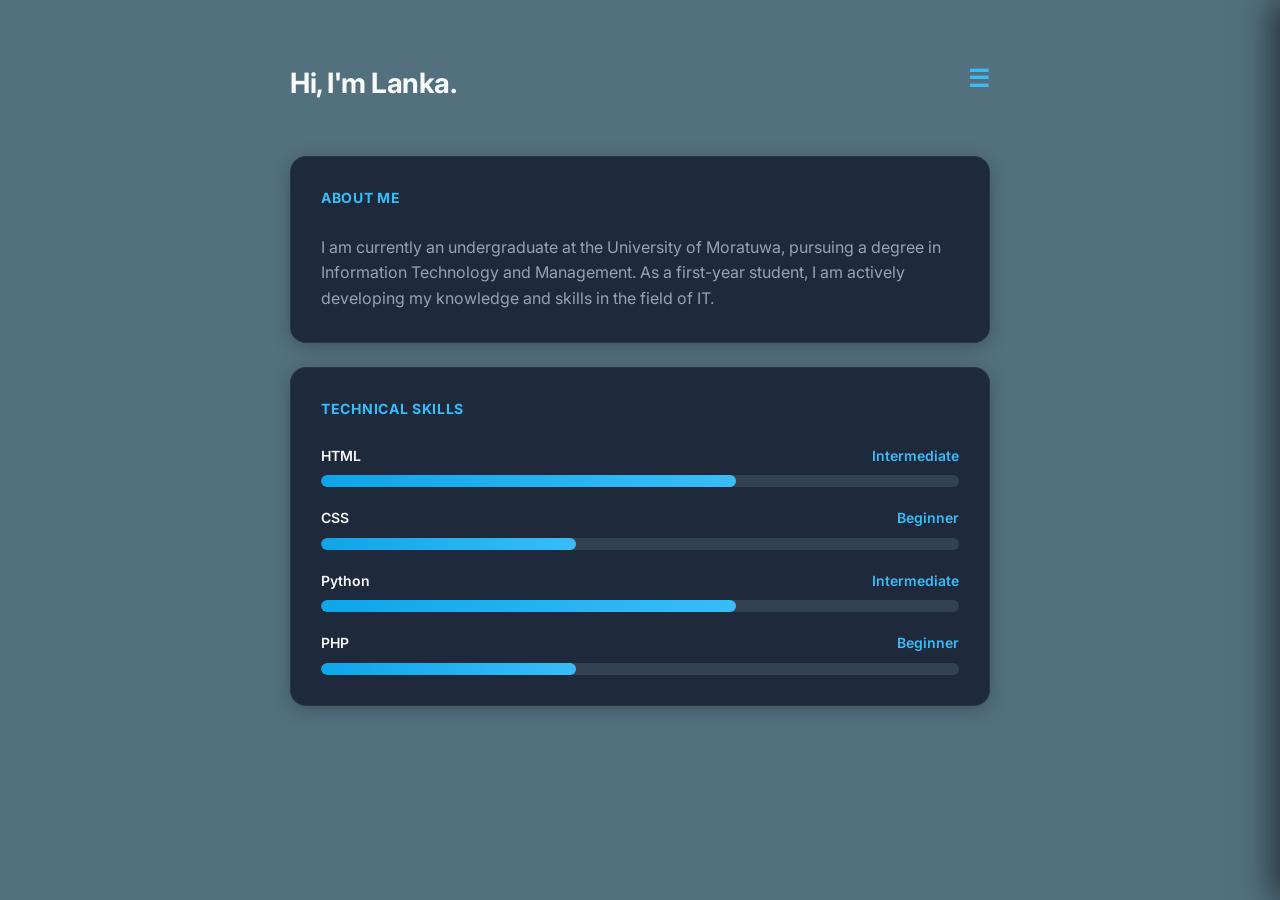
<file: portfolio/index.html>
<!DOCTYPE html>
<html lang="en">
<head>
    <meta charset="UTF-8">
    <meta name="viewport" content="width=device-width, initial-scale=1.0">
    <title>Lanka | Portfolio</title>
    <link href="https://fonts.googleapis.com/css2?family=Inter:wght@400;600;700&display=swap" rel="stylesheet">
    
    <link rel="stylesheet" href="index.css">
</head>
<body>

    <input type="checkbox" id="menu-toggle">

    <nav class="nav-menu">
        
        <a href="blog.html">Blog</a>
        <a href="conatc.html">Contact</a>
    </nav>

    <div class="container">
        <header class="navbar">
            <h1>Hi, I'm Lanka.</h1>
            <label for="menu-toggle" class="hamburger-label">&#9776;</label>
        </header>

        <main>
            <section class="card">
                <h2>About Me</h2>
                <p>I am currently an undergraduate at the University of Moratuwa, pursuing a degree in Information Technology and Management. As a first-year student, I am actively developing my knowledge and skills in the field of IT.</p>
            </section>

            <section class="card">
                <h2>Technical Skills</h2>
                <div class="skills-container">
                    
                    <div class="skill-item">
                        <div class="skill-info">
                            <span class="skill-name">HTML</span>
                            <span class="skill-level">Intermediate</span>
                        </div>
                        <div class="progress-bar-bg">
                            <div class="progress-bar-fill w-intermediate"></div>
                        </div>
                    </div>

                    <div class="skill-item">
                        <div class="skill-info">
                            <span class="skill-name">CSS</span>
                            <span class="skill-level">Beginner</span>
                        </div>
                        <div class="progress-bar-bg">
                            <div class="progress-bar-fill w-beginner"></div>
                        </div>
                    </div>

                    <div class="skill-item">
                        <div class="skill-info">
                            <span class="skill-name">Python</span>
                            <span class="skill-level">Intermediate</span>
                        </div>
                        <div class="progress-bar-bg">
                            <div class="progress-bar-fill w-intermediate"></div>
                        </div>
                    </div>

                    <div class="skill-item">
                        <div class="skill-info">
                            <span class="skill-name">PHP</span>
                            <span class="skill-level">Beginner</span>
                        </div>
                        <div class="progress-bar-bg">
                            <div class="progress-bar-fill w-beginner"></div>
                        </div>
                    </div>

                </div>
            </section>
        </main>
    </div>

</body>
</html>
</file>
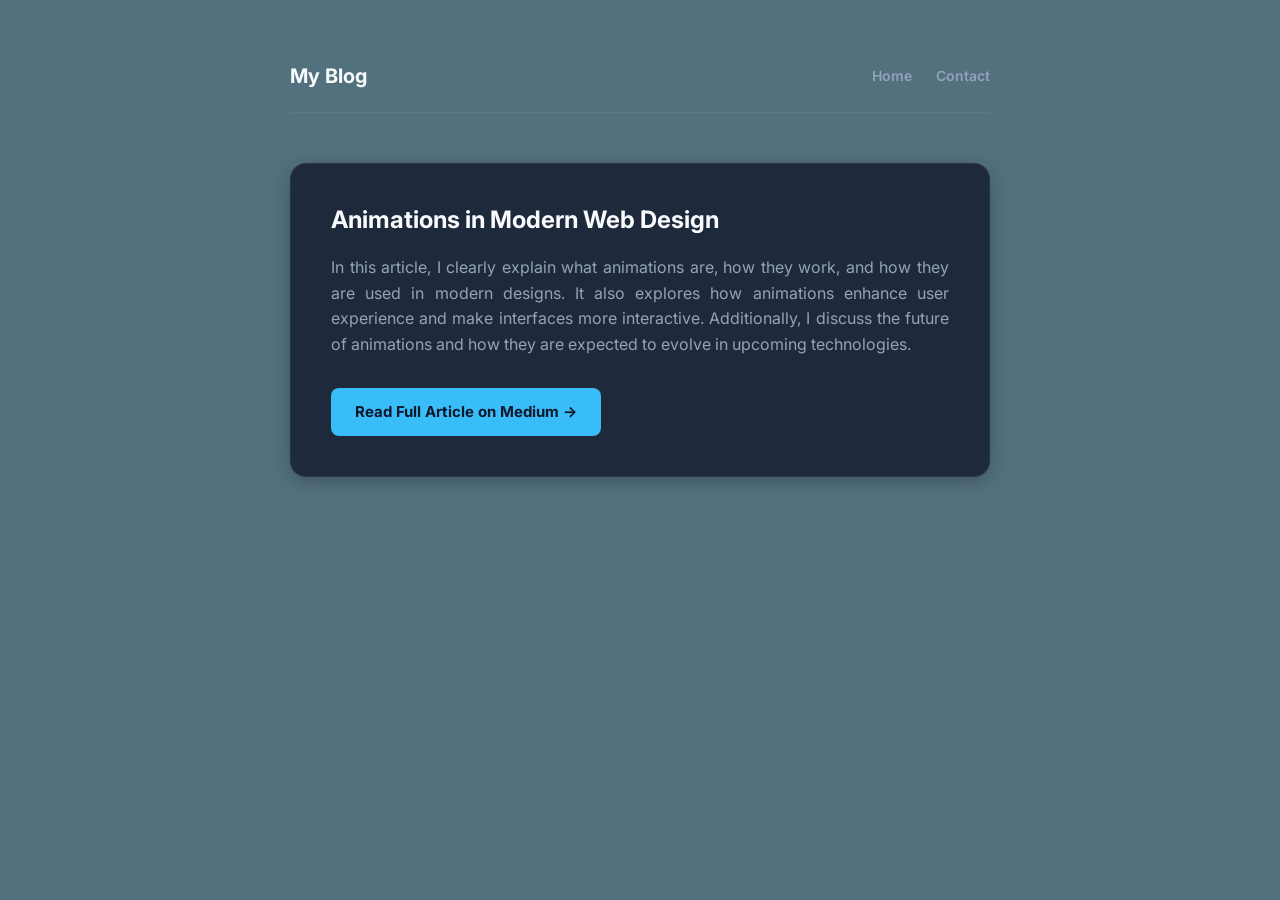
<file: portfolio/blog.html>
<!DOCTYPE html>
<html lang="en">
<head>
    <meta charset="UTF-8">
    <meta name="viewport" content="width=device-width, initial-scale=1.0">
    <title>Lanka | Blog Article</title>
    <link href="https://fonts.googleapis.com/css2?family=Inter:wght@400;600;700&display=swap" rel="stylesheet">
    
    <link rel="stylesheet" href="blog.css">
</head>
<body>

    <div class="container">
        <header class="blog-navbar">
            <h1>My Blog</h1>
            <nav class="nav-links">
                <a href="index.html">Home</a>
                <a href="conatc.html">Contact</a>
            </nav>
        </header>

        <main>
            <article class="article-card">
                <h2>Animations in Modern Web Design</h2>
                
                <p>
                    In this article, I clearly explain what animations are, how they work, and how they are used in modern designs. 
                    It also explores how animations enhance user experience and make interfaces more interactive. 
                    Additionally, I discuss the future of animations and how they are expected to evolve in upcoming technologies.
                </p>

                <a href="https://medium.com/@sandunilanka2005/animations-6e96d61ba025" target="_blank" class="btn-medium">
                    Read Full Article on Medium &rarr;
                </a>
            </article>
        </main>
    </div>
    
</body>
</html>
</file>
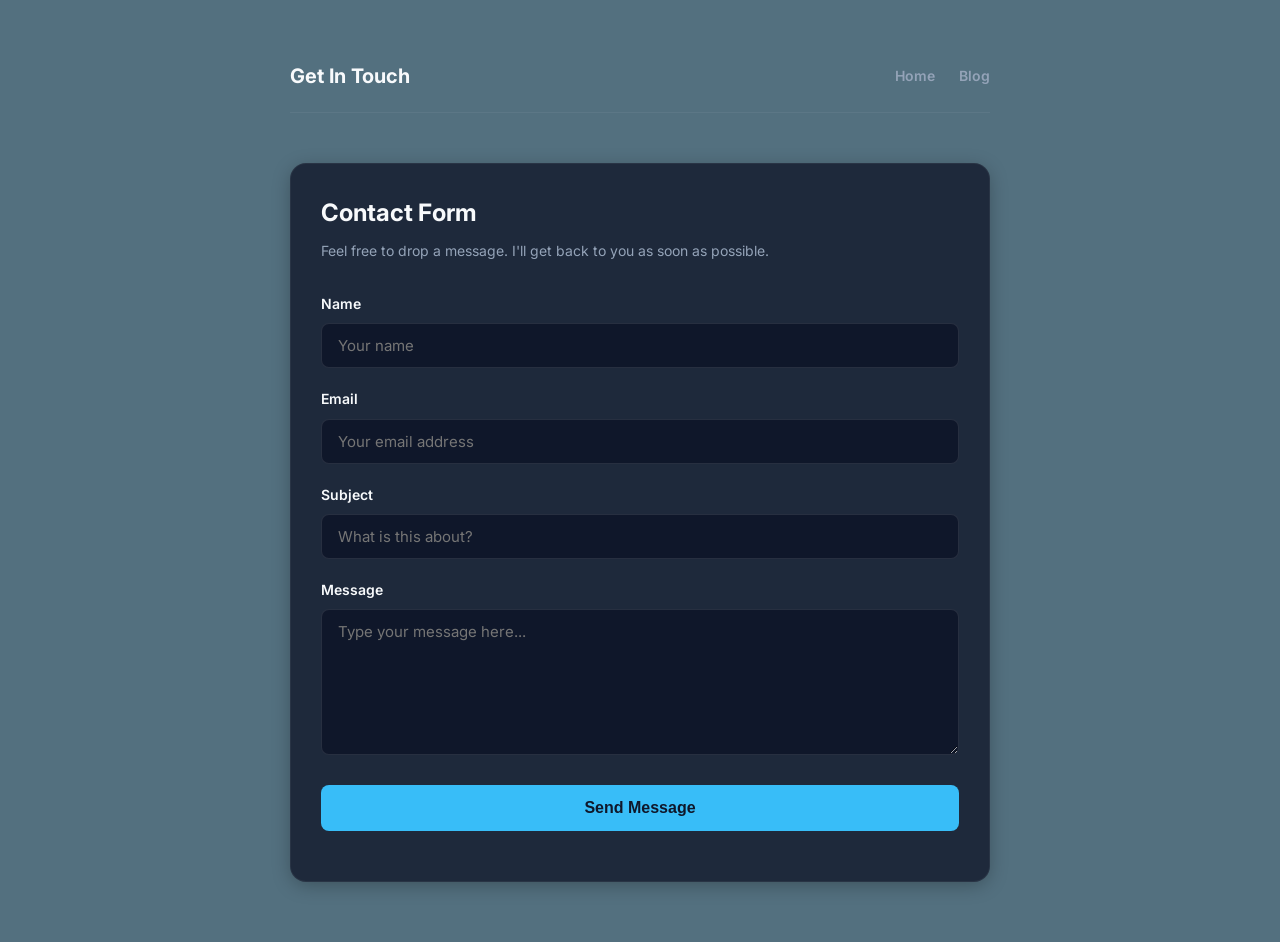
<file: portfolio/conatc.html>
<!DOCTYPE html>
<html lang="en">
<head>
    <meta charset="UTF-8">
    <meta name="viewport" content="width=device-width, initial-scale=1.0">
    <title>Lanka | Contact</title>
    <link href="https://fonts.googleapis.com/css2?family=Inter:wght@400;600;700&display=swap" rel="stylesheet">
    
    <link rel="stylesheet" href="contact.css">
</head>
<body>

    <div class="container">
        <header class="blog-navbar"> <h1>Get In Touch</h1>
            <nav class="nav-links">
                <a href="index.html">Home</a>
                <a href="blog.html">Blog</a>
            </nav>
        </header>

        <main>
            <div class="contact-card">
                <h2>Contact Form</h2>
                <p class="subtitle">Feel free to drop a message. I'll get back to you as soon as possible.</p>
                
                <form onsubmit="sendform(event)">
                    <label for="name">Name</label>
                    <input type="text" id="name" name="name" required placeholder="Your name">
                    
                    <label for="email">Email</label>
                    <input type="email" id="email" name="email" required placeholder="Your email address">

                    <label for="subject">Subject</label>
                    <input type="text" id="subject" name="subject" required placeholder="What is this about?">

                    <label for="message">Message</label>
                    <textarea id="message" name="message" required placeholder="Type your message here..."></textarea>

                    <button type="submit">Send Message</button>
                </form>

                <p id="output"></p>
            </div>
        </main>
    </div>

    <script src="script.js"></script>
    
</body>
</html>
</file>
<file: portfolio/index.css>
:root {
    --bg-color:rgb(83, 112, 127);      
    --card-bg: #1E293B;       
    --text-main: #F8FAFC;      
    --text-muted: #94A3B8;     
    --accent: #38BDF8;         
    --menu-bg: #0B0F19;        
    --progress-bg: #334155;    
    --input-bg: #0F172A;       
}

body {
    font-family: 'Inter', sans-serif;
    background-color: var(--bg-color);
    color: var(--text-main);
    margin: 0;
    padding: 0;
    line-height: 1.6;
    overflow-x: hidden;
}

.container {
    max-width: 700px;         /* align width in all pages */
    margin: 0 auto;
    padding: 60px 20px;
}

.card, .article-card, .contact-card {
    background: var(--card-bg);
    padding: 30px;
    border-radius: 16px;
    box-shadow: 0 4px 20px -2px rgba(0, 0, 0, 0.3);
    border: 1px solid rgba(255, 255, 255, 0.05);
    margin-bottom: 24px;      
}


#menu-toggle { 
    display: none; /* hide Checkbox */
}

.hamburger-label { 
    font-size: 24px; 
    cursor: pointer; 
    color: var(--accent);
    z-index: 1001;
    transition: color 0.2s;
}

.nav-menu {
    position: fixed; 
    top: 0; 
    right: -300px; 
    width: 300px; 
    height: 100vh;
    background-color: var(--menu-bg); 
    padding: 80px 30px;
    box-sizing: border-box;
    transition: right 0.4s cubic-bezier(0.16, 1, 0.3, 1); 
    z-index: 1000;
    box-shadow: -10px 0 30px rgba(0,0,0,0.5);
}


#menu-toggle:checked ~ .nav-menu { 
    right: 0; 
}

/*when the menunis open shows ✕ (Close) instead of hamburger icon */
#menu-toggle:checked ~ .container .navbar .hamburger-label::before {
    content: "\2715"; 
    color: var(--text-main);
    position: fixed;
    font-size: 24px;
}

/*hide ☰  */
#menu-toggle:checked ~ .container .navbar .hamburger-label {
    color: transparent;
}


.nav-menu a {
    display: block; 
    color: var(--text-muted); 
    text-decoration: none;
    font-size: 18px; 
    padding: 15px 0; 
    border-bottom: 1px solid #1E293B;
    transition: 0.2s;
}

.nav-menu a:hover {
    color: white;
    padding-left: 10px;
}
.navbar {
    display: flex;
    justify-content: space-between;
    align-items: center;
    margin-bottom: 50px;
}

.navbar h1 {
    font-size: 28px;
    font-weight: 700;
    margin: 0;
    letter-spacing: -0.5px;
    color: var(--text-main);
}

.card h2 {
    font-size: 14px;
    text-transform: uppercase;
    letter-spacing: 0.05em;
    color: var(--accent);
    margin-top: 0;
    margin-bottom: 25px;
}

.card p { color: var(--text-muted); margin: 0; }

/* Skills Graph Layout */
.skills-container { display: flex; flex-direction: column; gap: 20px; }
.skill-item { display: flex; flex-direction: column; gap: 8px; }
.skill-info { display: flex; justify-content: space-between; font-size: 14px; font-weight: 600; }
.skill-name { color: var(--text-main); }
.skill-level { color: var(--accent); }
.progress-bar-bg { width: 100%; height: 12px; background-color: var(--progress-bg); border-radius: 9999px; overflow: hidden; }
.progress-bar-fill { height: 100%; border-radius: 9999px; background: linear-gradient(90deg, #0ea5e9, var(--accent)); }
.w-intermediate { width: 65%; }
.w-beginner { width: 40%; }


.blog-navbar {
    display: flex;
    justify-content: space-between;
    align-items: center;
    margin-bottom: 50px;
    border-bottom: 1px solid rgba(255, 255, 255, 0.05);
    padding-bottom: 20px;
}

.blog-navbar h1 { font-size: 20px; font-weight: 700; margin: 0; color: var(--text-main); }
.nav-links a { color: var(--text-muted); text-decoration: none; font-size: 14px; font-weight: 600; margin-left: 20px; transition: color 0.2s; }
.nav-links a:hover { color: var(--accent); }
.article-card { padding: 40px; }
.article-card h2 { font-size: 24px; font-weight: 700; color: var(--text-main); margin-top: 0; margin-bottom: 20px; line-height: 1.3; }
.article-card p { color: var(--text-muted); font-size: 16px; margin-bottom: 30px; text-align: justify; }
.btn-medium { display: inline-flex; align-items: center; background-color: var(--accent); color: #0F172A; text-decoration: none; padding: 12px 24px; border-radius: 8px; font-size: 15px; font-weight: 700; transition: background-color 0.2s, transform 0.2s; }
.btn-medium:hover { background-color: #7dd3fc; transform: translateY(-1px); }



.contact-card h2 { font-size: 24px; font-weight: 700; color: var(--text-main); margin-top: 0; margin-bottom: 8px; }
.contact-card p.subtitle { color: var(--text-muted); font-size: 14px; margin-bottom: 30px; margin-top: 0; }
form { display: flex; flex-direction: column; }
label { font-size: 14px; font-weight: 600; color: var(--text-main); margin-bottom: 8px; }

input[type="text"], input[type="email"], textarea {
    background-color: var(--input-bg);
    color: var(--text-main);
    border: 1px solid rgba(255, 255, 255, 0.1);
    padding: 12px 16px;
    border-radius: 8px;
    font-family: 'Inter', sans-serif;
    font-size: 15px;
    margin-bottom: 20px;
    transition: border-color 0.2s, box-shadow 0.2s;
    outline: none;
}

input:focus, textarea:focus { border-color: var(--accent); box-shadow: 0 0 0 3px rgba(56, 189, 248, 0.15); }
textarea { resize: vertical; min-height: 120px; }
button[type="submit"] { background-color: var(--accent); color: #0F172A; border: none; padding: 14px; border-radius: 8px; font-size: 16px; font-weight: 700; cursor: pointer; transition: background-color 0.2s, transform 0.1s; margin-top: 10px; }
button[type="submit"]:hover { background-color: #7dd3fc; }
button[type="submit"]:active { transform: scale(0.98); }
#output { margin-top: 20px; font-size: 14px; text-align: center; font-weight: 600; }


/* responsive for devices */
@media (max-width: 600px) {
    .container {
        padding: 30px 16px; 
    }

    .card, .article-card, .contact-card {
        padding: 20px; 
        border-radius: 12px;
    }

    /* Home Page Navbar */
    .navbar {
        margin-bottom: 35px;
    }

    .navbar h1 {
        font-size: 22px; /* reduse the topic size for phones */
    }

    /* Fixed Menu Drawer width adjustment */
    .nav-menu {
        width: 80%; 
        right: -80%;
    }

    /* Blog Page Layout adjustments */
    .blog-navbar {
        flex-direction: column; 
        align-items: flex-start;
        gap: 15px;
        margin-bottom: 35px;
    }

    .nav-links {
        display: flex;
        gap: 15px;
    }

    .nav-links a {
        margin-left: 0; 
    }

    .article-card h2 {
        font-size: 20px;
    }

    /* Text elements */
    .article-card p {
        font-size: 15px;
        text-align: left; 
    }
}
</file>
<file: portfolio/blog.css>
:root {
    --bg-color:rgb(83, 112, 127);      
    --card-bg: #1E293B;        
    --text-main: #F8FAFC;     
    --text-muted: #94A3B8;    
    --accent: #38BDF8;         
}

body {
    font-family: 'Inter', sans-serif;
    background-color: var(--bg-color);
    color: var(--text-main);
    margin: 0;
    padding: 0;
    line-height: 1.6;
    overflow-x: hidden; 
}


.container {
    max-width: 700px;
    margin: 0 auto;
    padding: 60px 20px;
}


.card, .article-card, .contact-card {
    background: var(--card-bg);
    padding: 30px;
    border-radius: 16px;
    box-shadow: 0 4px 20px -2px rgba(0, 0, 0, 0.3);
    border: 1px solid rgba(255, 255, 255, 0.05);
}


.blog-navbar {
    display: flex;
    justify-content: space-between;
    align-items: center;
    margin-bottom: 50px;
    border-bottom: 1px solid rgba(255, 255, 255, 0.05);
    padding-bottom: 20px;
}

.blog-navbar h1 {
    font-size: 20px;
    font-weight: 700;
    margin: 0;
    color: var(--text-main);
}

.nav-links a {
    color: var(--text-muted);
    text-decoration: none;
    font-size: 14px;
    font-weight: 600;
    margin-left: 20px;
    transition: color 0.2s;
}

.nav-links a:hover {
    color: var(--accent);
}

/* --- Article Card Layout --- */
.article-card {
    background: var(--card-bg);
    padding: 40px;
    border-radius: 16px;
    box-shadow: 0 4px 20px -2px rgba(0, 0, 0, 0.3);
    border: 1px solid rgba(255, 255, 255, 0.05);
}

.article-card h2 {
    font-size: 24px;
    font-weight: 700;
    color: var(--text-main);
    margin-top: 0;
    margin-bottom: 20px;
    line-height: 1.3;
}

.article-card p {
    color: var(--text-muted);
    font-size: 16px;
    margin-bottom: 30px;
    text-align: justify;
}

/* --- Read Article Button --- */
.btn-medium {
    display: inline-flex;
    align-items: center;
    background-color: var(--accent);
    color: #0F172A;
    text-decoration: none;
    padding: 12px 24px;
    border-radius: 8px;
    font-size: 15px;
    font-weight: 700;
    transition: background-color 0.2s, transform 0.2s;
}

.btn-medium:hover {
    background-color: #7dd3fc;
    transform: translateY(-1px);
}


/* responsive for all devices */
@media (max-width: 600px) {
    .container {
        padding: 30px 16px; 
    }

    /* Navbar Responsive Layout */
    .blog-navbar {
        flex-direction: column; 
        align-items: flex-start;
        gap: 15px;
        margin-bottom: 35px;
    }

    .nav-links {
        display: flex;
        gap: 20px;
    }

    .nav-links a {
        margin-left: 0; 
    }

    /* Article Card Responsive Layout */
    .article-card {
        padding: 25px 20px; 
        border-radius: 12px;
    }

    .article-card h2 {
        font-size: 20px; 
        margin-bottom: 15px;
    }

    .article-card p {
        font-size: 15px; 
        text-align: left; 
        margin-bottom: 25px;
    }

    /* Button Adjustment */
    .btn-medium {
        width: 100%; 
        justify-content: center; 
        box-sizing: border-box;
    }
}
</file>
<file: portfolio/contact.css>
:root {
    --bg-color:rgb(83, 112, 127);       
    --card-bg: #1E293B;        
    --text-main: #F8FAFC;      
    --text-muted: #94A3B8;     
    --accent: #38BDF8;         
    --menu-bg: #0B0F19;      
    --progress-bg: #334155;  
    --input-bg: #0F172A;       
}

body {
    font-family: 'Inter', sans-serif;
    background-color: var(--bg-color);
    color: var(--text-main);
    margin: 0;
    padding: 0;
    line-height: 1.6;
    overflow-x: hidden;
}

.container {
    max-width: 700px; /* align all pages */
    margin: 0 auto;
    padding: 60px 20px;
}

/* shapes of all boxes in every page */
.card, .article-card, .contact-card {
    background: var(--card-bg);
    padding: 30px;
    border-radius: 16px;
    box-shadow: 0 4px 20px -2px rgba(0, 0, 0, 0.3);
    border: 1px solid rgba(255, 255, 255, 0.05);
}



.navbar {
    display: flex;
    justify-content: space-between;
    align-items: center;
    margin-bottom: 50px;
}

.navbar h1 {
    font-size: 28px;
    font-weight: 700;
    margin: 0;
    letter-spacing: -0.5px;
    color: var(--text-main);
}

.card h2 {
    font-size: 14px;
    text-transform: uppercase;
    letter-spacing: 0.05em;
    color: var(--accent);
    margin-top: 0;
    margin-bottom: 25px;
}

.card p { color: var(--text-muted); margin: 0; }

/* Skills Section Bars */
.skills-container { display: flex; flex-direction: column; gap: 20px; }
.skill-item { display: flex; flex-direction: column; gap: 8px; }
.skill-info { display: flex; justify-content: space-between; font-size: 14px; font-weight: 600; }
.skill-name { color: var(--text-main); }
.skill-level { color: var(--accent); }
.progress-bar-bg { width: 100%; height: 12px; background-color: var(--progress-bg); border-radius: 9999px; overflow: hidden; }
.progress-bar-fill { height: 100%; border-radius: 9999px; background: linear-gradient(90deg, #0ea5e9, var(--accent)); }
.w-intermediate { width: 65%; }
.w-beginner { width: 40%; }

/* Hamburger Navigation menu */
#menu-toggle { display: none; }
.hamburger-label { font-size: 24px; cursor: pointer; color: var(--accent); z-index: 1001; }
.nav-menu { position: fixed; top: 0; right: -300px; width: 300px; height: 100vh; background-color: var(--menu-bg); padding: 80px 30px; box-sizing: border-box; transition: right 0.4s cubic-bezier(0.16, 1, 0.3, 1); z-index: 1000; box-shadow: -10px 0 30px rgba(0,0,0,0.5); }
#menu-toggle:checked ~ .nav-menu { right: 0; }
#menu-toggle:checked ~ .navbar .hamburger-label::before { content: "\2715"; color: white; position: fixed; right: 20px; top: 20px; }
.nav-menu a { display: block; color: var(--text-muted); text-decoration: none; font-size: 18px; padding: 15px 0; border-bottom: 1px solid #1E293B; transition: 0.2s; }
.nav-menu a:hover { color: white; padding-left: 10px; }



.blog-navbar {
    display: flex;
    justify-content: space-between;
    align-items: center;
    margin-bottom: 50px;
    border-bottom: 1px solid rgba(255, 255, 255, 0.05);
    padding-bottom: 20px;
}

.blog-navbar h1 { font-size: 20px; font-weight: 700; margin: 0; color: var(--text-main); }
.nav-links a { color: var(--text-muted); text-decoration: none; font-size: 14px; font-weight: 600; margin-left: 20px; transition: color 0.2s; }
.nav-links a:hover { color: var(--accent); }
.article-card { padding: 40px; }
.article-card h2 { font-size: 24px; font-weight: 700; color: var(--text-main); margin-top: 0; margin-bottom: 20px; line-height: 1.3; }
.article-card p { color: var(--text-muted); font-size: 16px; margin-bottom: 30px; text-align: justify; }
.btn-medium { display: inline-flex; align-items: center; background-color: var(--accent); color: #0F172A; text-decoration: none; padding: 12px 24px; border-radius: 8px; font-size: 15px; font-weight: 700; transition: background-color 0.2s, transform 0.2s; }
.btn-medium:hover { background-color: #7dd3fc; transform: translateY(-1px); }



.contact-card h2 {
    font-size: 24px;
    font-weight: 700;
    color: var(--text-main);
    margin-top: 0;
    margin-bottom: 8px;
}

.contact-card p.subtitle {
    color: var(--text-muted);
    font-size: 14px;
    margin-bottom: 30px;
    margin-top: 0;
}

form {
    display: flex;
    flex-direction: column;
}

label {
    font-size: 14px;
    font-weight: 600;
    color: var(--text-main);
    margin-bottom: 8px;
}

input[type="text"],
input[type="email"],
textarea {
    background-color: var(--input-bg);
    color: var(--text-main);
    border: 1px solid rgba(255, 255, 255, 0.1);
    padding: 12px 16px;
    border-radius: 8px;
    font-family: 'Inter', sans-serif;
    font-size: 15px;
    margin-bottom: 20px;
    transition: border-color 0.2s, box-shadow 0.2s;
    outline: none;
}

input:focus,
textarea:focus {
    border-color: var(--accent);
    box-shadow: 0 0 0 3px rgba(56, 189, 248, 0.15);
}

textarea {
    resize: vertical;
    min-height: 120px;
}

button[type="submit"] {
    background-color: var(--accent);
    color: #0F172A;
    border: none;
    padding: 14px;
    border-radius: 8px;
    font-size: 16px;
    font-weight: 700;
    cursor: pointer;
    transition: background-color 0.2s, transform 0.1s;
    margin-top: 10px;
}

button[type="submit"]:hover { background-color: #7dd3fc; }
button[type="submit"]:active { transform: scale(0.98); }
#output { margin-top: 20px; font-size: 14px; text-align: center; font-weight: 600; }


/* responsive for devices */
@media (max-width: 600px) {
    /* 1. Global Container & Cards */
    .container {
        padding: 30px 16px; 
    }

    .card, .article-card, .contact-card {
        padding: 20px; 
        border-radius: 12px;
    }

    /* 2. Home Page Navbar & Menu Drawer */
    .navbar {
        margin-bottom: 35px;
    }

    .navbar h1 {
        font-size: 22px; /* reduce the topic size according to the device */
    }

    .nav-menu {
        width: 80%; 
        right: -80%;
    }

    /* 3. Blog Page Adjustments */
    .blog-navbar {
        flex-direction: column; 
        align-items: flex-start;
        gap: 15px;
        margin-bottom: 35px;
    }

    .nav-links {
        display: flex;
        gap: 15px;
    }

    .nav-links a {
        margin-left: 0; 
    }

    .article-card h2 {
        font-size: 20px;
    }

    .article-card p {
        font-size: 15px;
        text-align: left; 
    }

    .btn-medium {
        width: 100%; 
        justify-content: center;
        box-sizing: border-box;
    }

    /* 4. Contact Page Adjustments */
    .contact-card h2 {
        font-size: 20px;
    }

    .contact-card p.subtitle {
        margin-bottom: 20px;
    }

    input[type="text"], input[type="email"], textarea {
        font-size: 14px;
        padding: 10px 14px;
    }

    button[type="submit"] {
        font-size: 15px;
        padding: 12px;
    }
}
</file>
